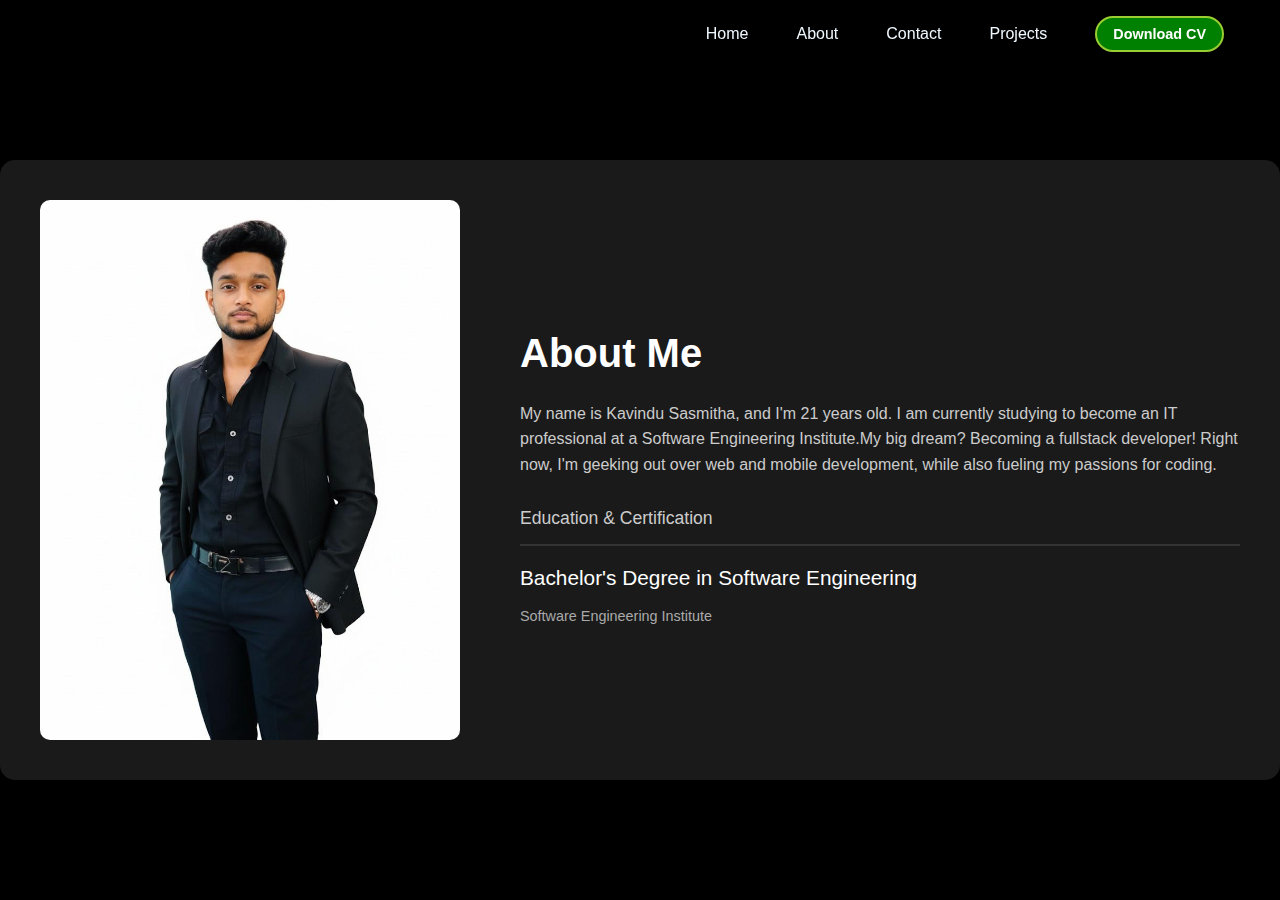
<file: pages/about.html>
<!DOCTYPE html>
<html lang="en">

<head>
  <meta charset="UTF-8" />
  <meta name="viewport" content="width=device-width, initial-scale=1.0" />
  <title>About - Kavindu Sasmitha</title>
  <link rel="stylesheet" href="/css/styles.css" />
  <link rel="stylesheet" href="/css/about.css" />
</head>

<body>
  <div class="header-div">
    <header class="hed">
      <div class="header">
        <div class="logo-container">
          <div class="burger" onclick="toggleMenu()">
            <span></span>
            <span></span>
            <span></span>
          </div>
          <nav class="nav">
            <ul>
              <li><a href="index.html">Home</a></li>
              <li><a href="about.html">About</a></li>
              <li><a href="contact.html">Contact</a></li>
              <li><a href="projects.html">Projects</a></li>
              <li><button>Download CV</button></li>
            </ul>
          </nav>
        </div>
      </div>
    </header>
  </div>
  <div class="main-div">
    <main>
      <div id="about">
        <div class="about-me-container">
          <div class="image-container" data-aos="fade-right">
            <img src="/assets/mypic2.png" alt="About image" />
          </div>
          <div class="content-container" data-aos="fade-left">
            <h2>About Me</h2>
            <p>
              My name is Kavindu Sasmitha, and I'm 21 years old. I am currently studying to become an IT professional at
              a Software Engineering Institute.My big dream? Becoming a fullstack developer! Right now, I'm geeking out
              over web and mobile development, while also fueling my passions for coding.
            </p>
            <div class="tabs-container">

              <a href="#" class="tab" onclick="openTab('education')">Education & Certification</a>
            </div>

            <div class="skills-list active-tab" id="skills">
              <h3>Bachelor's Degree in Software Engineering</h3>
              <p>Software Engineering Institute</p>
            </div>

          </div>
        </div>
      </div>

      <script>
        function toggleMenu() {
          const nav = document.querySelector(".nav > ul");
          const burger = document.querySelector(".burger");
          nav.classList.toggle("active");
          burger.classList.toggle("active");
        }
      </script>
</body>

</html>
</file>
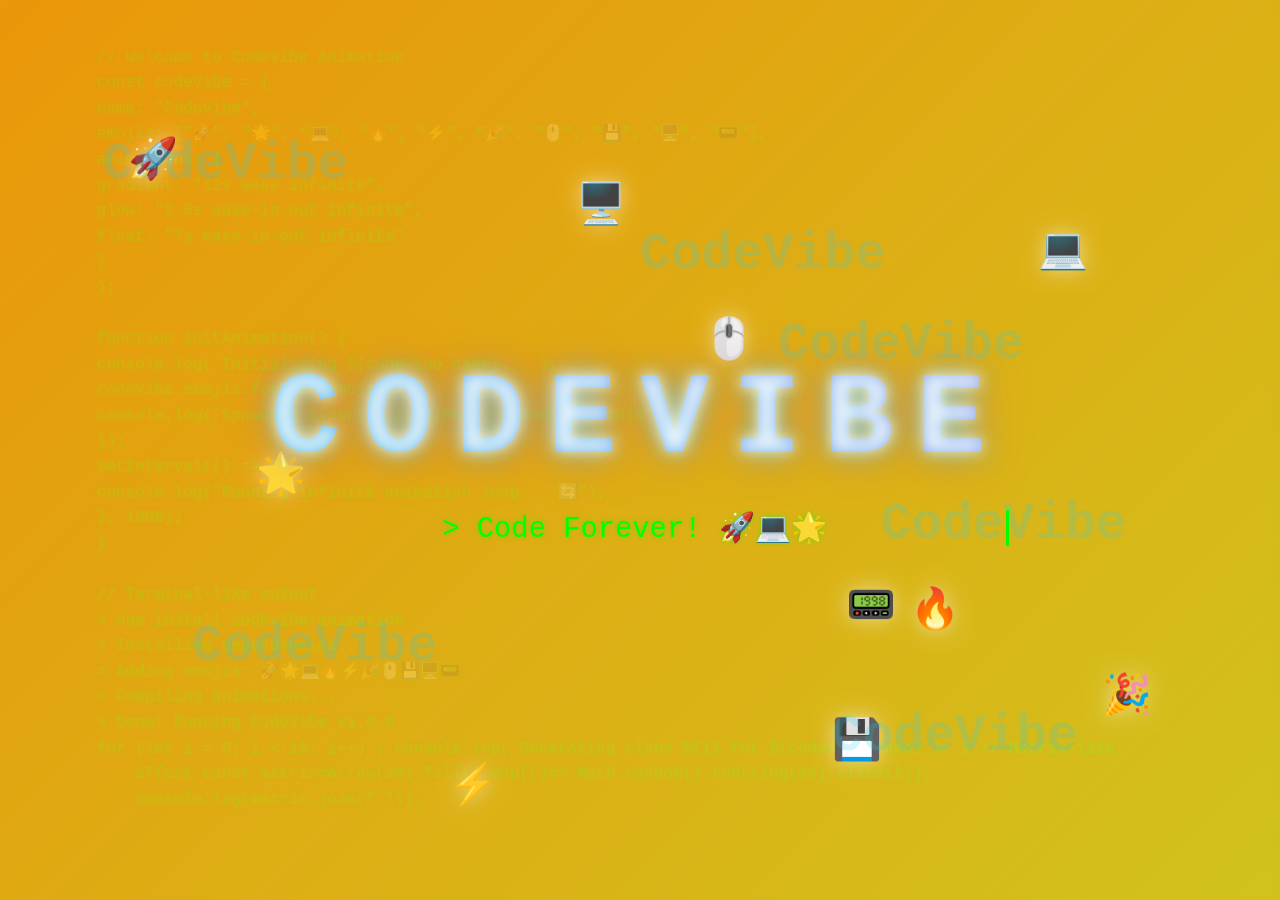
<file: pages/animation.html>
<!DOCTYPE html>
<html lang="en">

<head>
    <meta charset="UTF-8">
    <meta name="viewport" content="width=device-width, initial-scale=1.0">
    <title>CodeVibe - Infinite Emoji & Code Animation</title>
    <style>
        * {
            margin: 0;
            padding: 0;
            box-sizing: border-box;
        }

        body {
            min-height: 100vh;
            background: linear-gradient(-45deg, #1e3a8a, #7c3aed, #d2db27, #f59e0b);
            background-size: 400% 400%;
            animation: gradientShift 12s ease infinite;
            display: flex;
            justify-content: center;
            align-items: center;
            font-family: 'Courier New', monospace;
            overflow: hidden;
            position: relative;
        }

        /* Enhanced code background with terminal effect */
        .code-bg {
            position: fixed;
            top: 0;
            left: 0;
            width: 100%;
            height: 100%;
            opacity: 0.15;
            z-index: 0;
            color: #00ff00;
            font-family: 'Courier New', monospace;
            font-size: 16px;
            line-height: 1.6;
            white-space: pre;
            overflow: hidden;
            animation: codeScroll 25s linear infinite;
            text-shadow: 0 0 5px rgba(0, 255, 0, 0.5);
            background: rgba(0, 0, 0, 0.3);
            padding: 20px;
        }

        @keyframes codeScroll {
            0% {
                transform: translateY(0);
            }

            100% {
                transform: translateY(-100%);
            }
        }

        @keyframes gradientShift {
            0% {
                background-position: 0% 50%;
            }

            50% {
                background-position: 100% 50%;
            }

            100% {
                background-position: 0% 50%;
            }
        }

        /* Floating emojis */
        .emojis {
            position: fixed;
            top: 0;
            left: 0;
            width: 100%;
            height: 100%;
            pointer-events: none;
            z-index: 1;
        }

        .emoji {
            position: absolute;
            font-size: clamp(1.8rem, 3.5vw, 2.5rem);
            animation: emojiFloat 7s ease-in-out infinite;
            filter: drop-shadow(0 0 10px rgba(255, 255, 255, 0.5));
        }

        .emoji:nth-child(1) {
            left: 10%;
            top: 15%;
            animation-delay: 0s;
        }

        .emoji:nth-child(2) {
            left: 20%;
            top: 50%;
            animation-delay: 0.5s;
        }

        .emoji:nth-child(3) {
            right: 15%;
            top: 25%;
            animation-delay: 1s;
        }

        .emoji:nth-child(4) {
            right: 25%;
            top: 65%;
            animation-delay: 1.5s;
        }

        .emoji:nth-child(5) {
            left: 35%;
            bottom: 10%;
            animation-delay: 2s;
        }

        .emoji:nth-child(6) {
            right: 10%;
            bottom: 20%;
            animation-delay: 2.5s;
        }

        .emoji:nth-child(7) {
            left: 55%;
            top: 35%;
            animation-delay: 3s;
        }

        .emoji:nth-child(8) {
            left: 65%;
            bottom: 15%;
            animation-delay: 3.5s;
        }

        .emoji:nth-child(9) {
            left: 45%;
            top: 20%;
            animation-delay: 4s;
        }

        .emoji:nth-child(10) {
            right: 30%;
            bottom: 30%;
            animation-delay: 4.5s;
        }

        @keyframes emojiFloat {

            0%,
            100% {
                transform: translate(0, 0) rotate(0deg);
                opacity: 0.9;
            }

            33% {
                transform: translate(-25px, -35px) rotate(120deg);
                opacity: 1;
            }

            66% {
                transform: translate(25px, 35px) rotate(-120deg);
                opacity: 0.9;
            }
        }

        .name-container {
            position: relative;
            z-index: 10;
            text-align: center;
        }

        .name {
            font-size: clamp(3.5rem, 9vw, 10rem);
            font-weight: 900;
            background: linear-gradient(45deg, #22d3ee, #a5b4fc, #f9a8d4, #22d3ee);
            background-size: 400% 400%;
            -webkit-background-clip: text;
            -webkit-text-fill-color: transparent;
            background-clip: text;
            animation:
                textGlow 2.5s ease-in-out infinite alternate,
                textShift 15s linear infinite,
                shimmer 1.5s linear infinite;
            text-shadow:
                0 0 15px rgba(255, 255, 255, 0.9),
                0 0 30px rgba(34, 211, 238, 0.7),
                0 0 50px rgba(236, 72, 153, 0.6);
            letter-spacing: 0.2em;
            text-transform: uppercase;
        }

        @keyframes textGlow {
            from {
                filter: drop-shadow(0 0 15px #fff) drop-shadow(0 0 30px #22d3ee);
            }

            to {
                filter: drop-shadow(0 0 25px #fff) drop-shadow(0 0 50px #ec4899);
            }
        }

        @keyframes textShift {

            0%,
            100% {
                transform: translateX(0) rotateY(0deg);
            }

            25% {
                transform: translateX(-8px) rotateY(-4deg);
            }

            50% {
                transform: translateX(8px) rotateY(4deg);
            }

            75% {
                transform: translateX(-4px) rotateY(-2deg);
            }
        }

        @keyframes shimmer {
            0% {
                background-position: 0% 50%;
            }

            100% {
                background-position: 400% 50%;
            }
        }

        /* Multiple code clones for infinity effect */
        .code-clones {
            position: absolute;
            width: 100%;
            height: 100%;
            top: 0;
            left: 0;
            pointer-events: none;
            z-index: 5;
        }

        .clone {
            position: absolute;
            font-size: clamp(1.5rem, 4vw, 4rem);
            font-weight: 900;
            color: rgba(34, 211, 238, 0.2);
            animation:
                cloneFloat 12s ease-in-out infinite,
                fadeClone 3s ease-in-out infinite;
            font-family: 'Courier New', monospace;
        }

        .clone:nth-child(1) {
            top: 15%;
            left: 8%;
            animation-delay: 0s;
        }

        .clone:nth-child(2) {
            top: 55%;
            right: 12%;
            animation-delay: 2s;
        }

        .clone:nth-child(3) {
            bottom: 25%;
            left: 15%;
            animation-delay: 4s;
        }

        .clone:nth-child(4) {
            top: 35%;
            right: 20%;
            animation-delay: 6s;
        }

        .clone:nth-child(5) {
            bottom: 15%;
            left: 65%;
            animation-delay: 8s;
        }

        .clone:nth-child(6) {
            top: 25%;
            left: 50%;
            animation-delay: 10s;
        }

        @keyframes cloneFloat {

            0%,
            100% {
                transform: translate(0, 0) scale(1);
                opacity: 0.2;
            }

            33% {
                transform: translate(40px, -25px) scale(1.1);
                opacity: 0.4;
            }

            66% {
                transform: translate(-25px, 40px) scale(0.9);
                opacity: 0.3;
            }
        }

        @keyframes fadeClone {

            0%,
            100% {
                opacity: 0.2;
            }

            50% {
                opacity: 0.5;
            }
        }

        /* Typing effect for subtitle with emojis */
        .subtitle {
            margin-top: 1.5rem;
            font-size: clamp(1rem, 2.5vw, 1.8rem);
            color: #00ff00;
            animation: typing 3.5s steps(40, end) infinite, blink-caret 0.7s step-end infinite;
            white-space: nowrap;
            overflow: hidden;
            border-right: 3px solid #00ff00;
            padding-right: 8px;
            font-family: 'Courier New', monospace;
            text-shadow: 0 0 5px rgba(0, 255, 0, 0.5);
        }

        @keyframes typing {
            0% {
                width: 0;
            }

            50% {
                width: 100%;
            }

            100% {
                width: 0;
            }
        }

        @keyframes blink-caret {

            from,
            to {
                border-color: transparent;
            }

            50% {
                border-color: #00ff00;
            }
        }

        @media (max-width: 768px) {
            .name {
                letter-spacing: 0.1em;
            }

            .subtitle {
                font-size: 1rem;
            }

            .code-bg {
                font-size: 14px;
            }

            .emoji {
                font-size: 1.5rem;
            }
        }
    </style>
</head>

<body>
    <!-- Enhanced code background with more techy vibe -->
    <div class="code-bg">
        // Welcome to CodeVibe Animation
        const codeVibe = {
        name: "CodeVibe",
        emojis: ["🚀", "🌟", "💻", "🔥", "⚡️", "🎉", "🖱️", "💾", "🖥️", "📟"],
        animations: {
        gradient: "12s ease infinite",
        glow: "2.5s ease-in-out infinite",
        float: "7s ease-in-out infinite"
        }
        };

        function initAnimation() {
        console.log(`Initializing ${codeVibe.name}...`);
        codeVibe.emojis.forEach(emoji => {
        console.log(`Spawning ${emoji} at ${Math.random() * 100}%`);
        });
        setInterval(() => {
        console.log("Running infinite animation loop... 🔄");
        }, 1000);
        }

        // Terminal-like output
        > npm install codevibe-animation
        > Installing dependencies...
        > Adding emojis: 🚀🌟💻🔥⚡️🎉🖱️💾🖥️📟
        > Compiling animations...
        > Done! Running CodeVibe v1.0.0
        for (let i = 0; i < 15; i++) { console.log(`Generating clone ${i} for ${codeVibe.name}`); } // Matrix-like
            effect const matrix=Array(20).fill().map(()=> Math.random().toString(36).slice(2));
            console.log(matrix.join(" "));
    </div>

    <!-- Floating Emojis (increased count) -->
    <div class="emojis">
        <div class="emoji">🚀</div>
        <div class="emoji">🌟</div>
        <div class="emoji">💻</div>
        <div class="emoji">🔥</div>
        <div class="emoji">⚡️</div>
        <div class="emoji">🎉</div>
        <div class="emoji">🖱️</div>
        <div class="emoji">💾</div>
        <div class="emoji">🖥️</div>
        <div class="emoji">📟</div>
    </div>

    <!-- Floating code clones -->
    <div class="code-clones">
        <div class="clone">CodeVibe</div>
        <div class="clone">CodeVibe</div>
        <div class="clone">CodeVibe</div>
        <div class="clone">CodeVibe</div>
        <div class="clone">CodeVibe</div>
        <div class="clone">CodeVibe</div>
    </div>

    <div class="name-container">
        <h1 class="name">CodeVibe</h1>
        <div class="subtitle">> Code Forever! 🚀💻🌟</div>
    </div>

    <script>
        // Add random floating emojis dynamically
        function createEmoji() {
            const emojis = ['🚀', '🌟', '💻', '🔥', '⚡️', '🎉', '🖱️', '💾', '🖥️', '📟', '🔄', '📡'];
            const emoji = document.createElement('div');
            emoji.className = 'emoji';
            emoji.textContent = emojis[Math.floor(Math.random() * emojis.length)];
            emoji.style.left = Math.random() * 100 + '%';
            emoji.style.top = Math.random() * 100 + '%';
            emoji.style.animationDuration = (Math.random() * 3 + 4) + 's';
            emoji.style.animationDelay = Math.random() * 4 + 's';
            document.querySelector('.emojis').appendChild(emoji);

            setTimeout(() => {
                emoji.remove();
            }, 7000);
        }

        // Create emojis more frequently
        setInterval(createEmoji, 1000);

        // Mouse trail effect with more emojis
        document.addEventListener('mousemove', (e) => {
            const emojis = ['✨', '⚡️', '🌟', '🔥', '💡'];
            const trail = document.createElement('div');
            trail.textContent = emojis[Math.floor(Math.random() * emojis.length)];
            trail.style.cssText = `
                position: fixed;
                left: ${e.clientX}px;
                top: ${e.clientY}px;
                font-size: 1.2rem;
                pointer-events: none;
                z-index: 1000;
                animation: trailFade 0.7s ease-out forwards;
            `;
            document.body.appendChild(trail);

            setTimeout(() => trail.remove(), 700);
        });

        // Add trail fade animation
        const style = document.createElement('style');
        style.textContent = `
            @keyframes trailFade {
                to {
                    opacity: 0;
                    transform: scale(1.8) translateY(-25px);
                }
            }
        `;
        document.head.appendChild(style);
    </script>
</body>

</html>
</file>
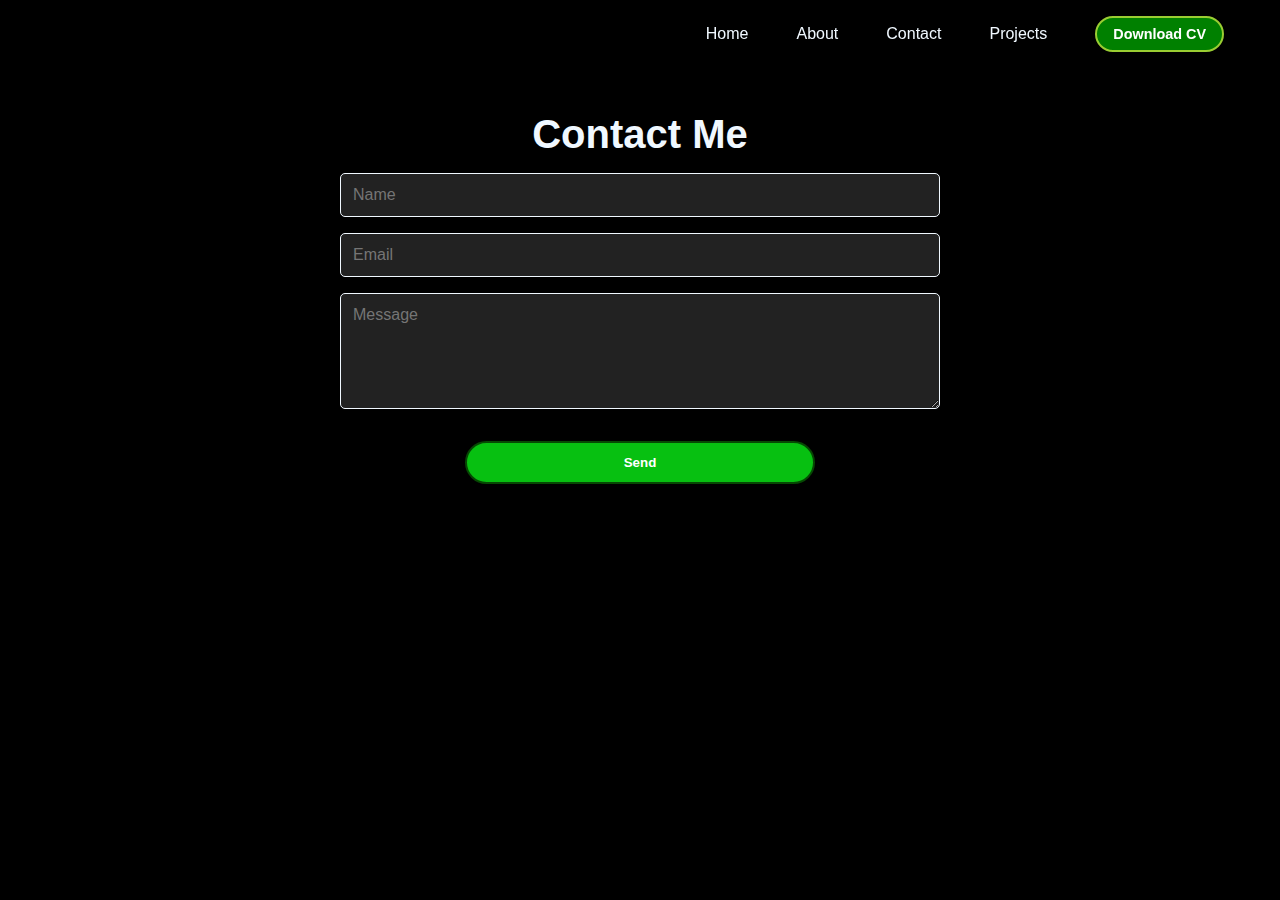
<file: pages/contact.html>
<!DOCTYPE html>
<html lang="en">

<head>
  <meta charset="UTF-8" />
  <meta name="viewport" content="width=device-width, initial-scale=1.0" />
  <title>Contact - Kavindu Sasmitha</title>
  <link rel="stylesheet" href="/css/styles.css" />
  <link rel="stylesheet" href="/css/contact.css" />
</head>

<body>
  <div class="header-div">
    <header class="hed">
      <div class="header">
        <div class="logo-container">
          <div class="burger" onclick="toggleMenu()">
            <span></span>
            <span></span>
            <span></span>
          </div>
          <nav class="nav">
            <ul>
              <li><a href="index.html">Home</a></li>
              <li><a href="about.html">About</a></li>
              <li><a href="contact.html">Contact</a></li>
              <li><a href="projects.html">Projects</a></li>
              <li><button>Download CV</button></li>
            </ul>
          </nav>
        </div>
      </div>
    </header>
  </div>
  <div class="main-div">
    <main>
      <div class="contact-content">
        <h1>Contact Me</h1>
        <form>
          <input type="text" placeholder="Name" required />
          <input type="email" placeholder="Email" required />
          <textarea placeholder="Message" rows="5" required></textarea>
          <button type="submit">Send</button>
        </form>
      </div>
    </main>
  </div>
  <script>
    function toggleMenu() {
      const nav = document.querySelector(".nav > ul");
      const burger = document.querySelector(".burger");
      nav.classList.toggle("active");
      burger.classList.toggle("active");
    }
  </script>
</body>

</html>
</file>
<file: css/styles.css>
body {
  margin: 0;
  background-color: black;
  color: aliceblue;
  display: flex;
  flex-direction: column;
  min-height: 100vh;
  font-family: Arial, sans-serif;
  overflow-x: hidden;
}
.header-div {
  position: fixed;
  top: 0;
  width: 100%;
  z-index: 1000;
  background-color: rgba(0, 0, 0, 0.95);
}
.logo-container {
  padding: 1rem;
}
.nav {
  display: flex;
  justify-content: flex-end;
  align-items: center;
  padding: 0 1rem;
}
.nav > ul {
  display: flex;
  justify-content: flex-end;
  align-items: center;
  margin: 0;
  padding: 0;
  transition: all 0.3s ease;
}
.nav > ul > li {
  list-style: none;
  margin: 0 1.5rem;
}
.nav > ul > li > a {
  color: aliceblue;
  text-decoration: none;
  font-size: 1rem;
}
.nav > ul > li > a:hover {
  color: #00ff88;
}
.nav > ul > li > button {
  background-color: green;
  border-radius: 30px;
  font-weight: bold;
  font-size: 0.9rem;
  border: 2px solid yellowgreen;
  padding: 0.5rem 1rem;
  cursor: pointer;
  color: white;
  transition: background-color 0.3s ease;
}
.nav > ul > li > button:hover {
  background-color: rgb(5, 150, 13);
}
.burger {
  display: none;
  flex-direction: column;
  cursor: pointer;
  padding: 0.5rem;
}
.burger span {
  width: 25px;
  height: 3px;
  background-color: aliceblue;
  margin: 2px 0;
  transition: all 0.3s ease;
}
.burger.active span:nth-child(1) {
  transform: rotate(45deg) translate(5px, 5px);
}
.burger.active span:nth-child(2) {
  opacity: 0;
}
.burger.active span:nth-child(3) {
  transform: rotate(-45deg) translate(7px, -7px);
}
.main-div {
  flex: 1;
  padding-top: 80px;
}
footer {
  text-align: center;
  padding: 1.5rem;
  background-color: rgba(0, 0, 0, 0.8);
}
footer h1 {
  font-size: 1.2rem;
  margin: 0;
}
@keyframes fadeInLetters {
  to {
    opacity: 1;
  }
}
@keyframes fadeIn {
  to {
    opacity: 1;
  }
}
@media (max-width: 768px) {
  .burger {
    display: flex;
  }
  .nav > ul {
    display: none;
    flex-direction: column;
    position: absolute;
    top: 60px;
    right: 0;
    background-color: rgba(0, 0, 0, 0.95);
    width: 100%;
    padding: 1rem;
    text-align: center;
  }
  .nav > ul.active {
    display: flex;
  }
  .nav > ul > li {
    margin: 0.8rem 0;
  }
  .nav > ul > li > a {
    font-size: 1rem;
  }
  .nav > ul > li > button {
    font-size: 0.9rem;
    width: 100%;
    max-width: 200px;
    margin: 0 auto;
  }
}

footer ul.socials {
  list-style: none;
  padding: 0;
  display: flex;
  justify-content: center;
  gap: 20px;
  margin-top: 10px;
}

.logo {
  width: 30px;
  height: 30px;
}
</file>
<file: css/about.css>
.about-content {
  max-width: 800px;
  margin: 0 auto;
  padding: 1rem;
  text-align: center;
}
.about-content h1 {
  font-size: 2.5rem;
  margin: 1rem 0;
}
.about-content p {
  font-size: 1rem;
  line-height: 1.6;
  margin: 1rem 0;
}
#about {
  padding: 80px 0;
}

.about-me-container {
  display: flex;
  justify-content: space-between;
  align-items: center;
  flex-wrap: wrap;
  max-width: 1200px;
  margin: 0 auto;
  background-color: #1a1a1a;
  border-radius: 15px;
  box-shadow: 0 5px 15px rgba(0, 0, 0, 0.4);
  padding: 40px;
}

.image-container {
  flex-basis: 35%;
  min-width: 250px;
  border-radius: 10px;
  overflow: hidden;
}

.image-container img {
  width: 100%;
  display: block;
}

.content-container {
  flex-basis: 60%;
}

.content-container h2 {
  font-size: 2.8em;
  font-weight: 600;
  margin-bottom: 25px;
  color: #fff;
}

.content-container p {
  line-height: 1.6;
  font-size: 1em;
  color: #ccc;
  margin-bottom: 30px;
}

.tabs-container {
  display: flex;
  gap: 30px;
  border-bottom: 2px solid #333;
  padding-bottom: 10px;
  margin-bottom: 20px;
}

.tab {
  text-decoration: none;
  color: #ccc;
  font-size: 1.1em;
  font-weight: 500;
  position: relative;
  padding-bottom: 5px;
  transition: color 0.3s;
}

.tab:hover {
  color: #ff004f;
}

.tab.active {
  color: #ff004f;
}

.tab.active::after {
  content: "";
  position: absolute;
  bottom: -2px;
  left: 0;
  width: 100%;
  height: 3px;
  background-color: #ff004f;
}

.skills-list {
  margin-top: 20px;
  display: none;
}

.skills-list.active-tab {
  display: block;
}

.skills-list h3 {
  color: #fff;
  font-size: 1.3em;
  margin-bottom: 5px;
  font-weight: 500;
}

.skills-list p {
  color: #aaa;
  font-size: 0.9em;
  margin-bottom: 15px;
}
/* laptop */
@media (max-width: 1024px) {
  .about-me-container {
    flex-direction: column;
    align-items: center;
    padding: 20px;
  }
  .image-container,
  .content-container {
    flex-basis: 100%;
    text-align: center;
  }
  .content-container h2 {
    font-size: 2.2em;
  }
}
@media (max-width: 1440px) {
  .content-container h2 {
    font-size: 2.5em;
  }
}

/* tablet */
@media (max-width: 768px) {
  .about-me-container {
    padding: 15px;
  }
  .content-container h2 {
    font-size: 2em;
  }
}
/* mobile */
@media (max-width: 425px) {
  .content-container h2 {
    font-size: 1.5em;
  }
  .tabs-container {
    gap: 15px;
  }
  .tab {
    font-size: 1em;
  }
  .about-content p {
    font-size: 0.9rem;
  }
}
@media (max-width: 375px) {
  .about-me-container {
    padding: 10px;
  }
  .about-content p {
    font-size: 0.85rem;
  }
}
@media (max-width: 320px) {
  .content-container h2 {
    font-size: 1.2em;
  }
  .about-me-container {
    padding: 8px;
  }
  .about-content p {
    font-size: 0.8rem;
  }
}
</file>
<file: css/contact.css>
.contact-content {
  max-width: 600px;
  margin: 0 auto;
  padding: 1rem;
  text-align: center;
}
.contact-content h1 {
  font-size: 2.5rem;
  margin: 1rem 0;
}
.contact-content form {
  display: flex;
  flex-direction: column;
  gap: 1rem;
}
.contact-content input,
.contact-content textarea {
  padding: 0.75rem;
  background-color: #222;
  border: 1px solid aliceblue;
  color: white;
  font-family: Arial, sans-serif;
  font-size: 1rem;
  border-radius: 5px;
  width: 100%;
  box-sizing: border-box;
}
.contact-content textarea {
  resize: vertical;
  min-height: 100px;
}
.contact-content button {
  width: 400px;
  padding: 0.75rem;
  background-color: rgb(7, 192, 17);
  border: 2px solid rgb(6, 72, 3);
  color: white;
  font-weight: bold;
  border-radius: 25px;
  cursor: pointer;
  margin: 1rem auto;
  transition: transform 0.3s ease, background-color 0.3s ease;
}
.contact-content button:hover {
  background-color: rgb(5, 150, 13);
  transform: scale(1.1);
}
/* laptop */
@media (max-width: 1024px) {
  .contact-content h1 {
    font-size: 2rem;
  }
  .contact-content input,
  .contact-content textarea {
    font-size: 0.9rem;
  }
  .contact-content button {
    width: 300px;
  }
}
@media (max-width: 1440px) {
  .contact-content h1 {
    font-size: 2.5rem;
  }
  .contact-content input,
  .contact-content textarea {
    font-size: 1rem;
  }
  .contact-content button {
    width: 350px;
  }
}

/* tablet */
@media (max-width: 768px) {
  .contact-content h1 {
    font-size: 1.9rem;
  }
  .contact-content input,
  .contact-content textarea {
    font-size: 0.9rem;
  }
  .contact-content button {
    width: 250px;
  }
}
/* mobile */
@media (max-width: 425px) {
  .contact-content h1 {
    font-size: 1.7rem;
  }
  .contact-content input,
  .contact-content textarea {
    font-size: 0.8rem;
  }
  .contact-content button {
    width: 200px;
  }
}
@media (max-width: 375px) {
  .contact-content h1 {
    font-size: 1.5rem;
  }
  .contact-content input,
  .contact-content textarea {
    font-size: 0.7rem;
  }
  .contact-content button {
    width: 200px;
  }
}
@media (max-width: 320px) {
  .contact-content h1 {
    font-size: 1.6rem;
  }
  .contact-content input,
  .contact-content textarea {
    font-size: 0.6rem;
  }
  .contact-content button {
    width: 150px;
  }
}
</file>
